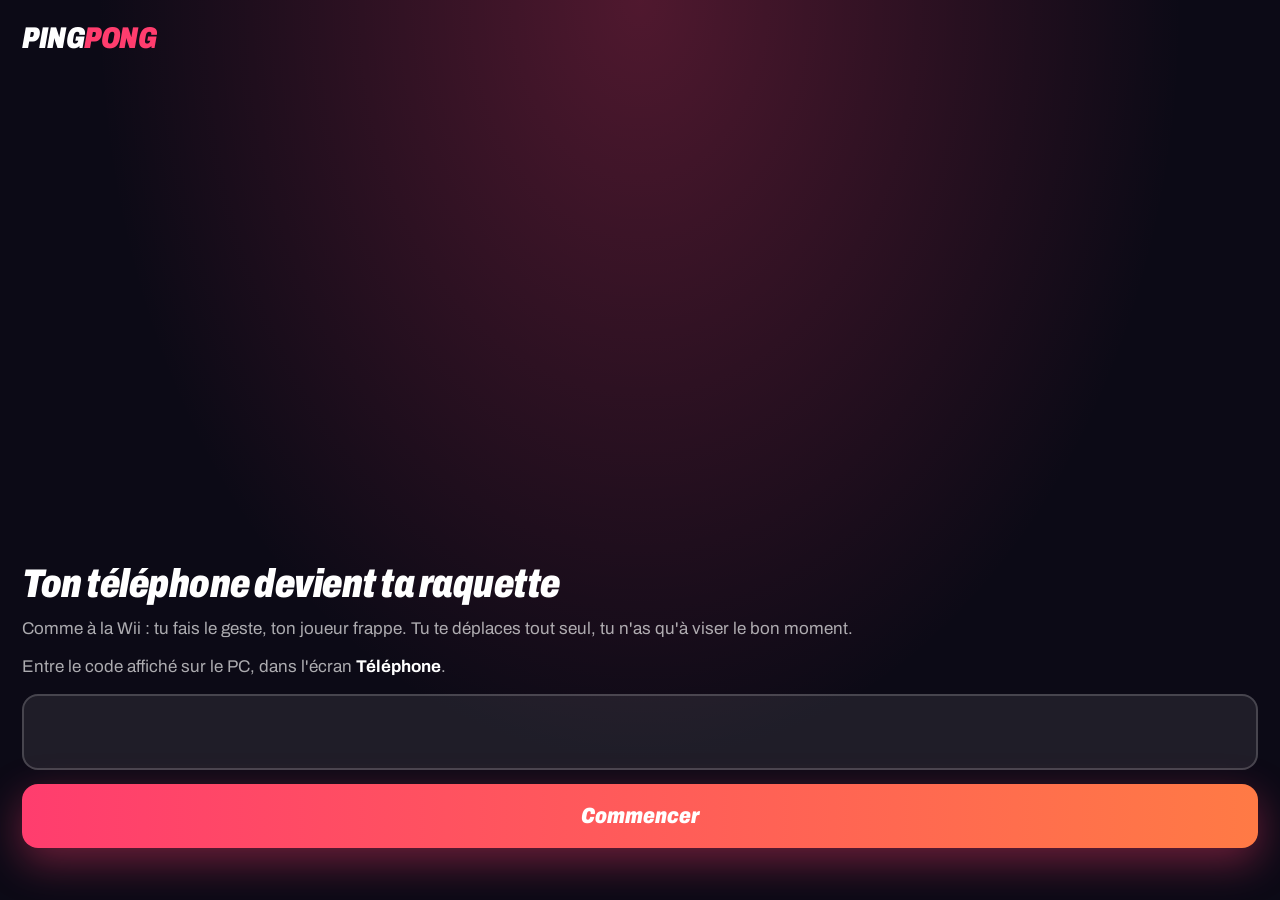
<file: remote.html>
<!DOCTYPE html>
<html lang="fr">
<head>
<meta charset="utf-8">
<meta name="viewport" content="width=device-width, initial-scale=1, maximum-scale=1, user-scalable=no, viewport-fit=cover">
<meta name="theme-color" content="#0c0a16">
<meta name="apple-mobile-web-app-capable" content="yes">
<title>PingPong · Raquette</title>
<style>
@font-face { font-family: 'Archivo'; src: url('assets/fonts/archivo-latin-wdth-normal.woff2') format('woff2-variations'); font-weight: 100 900; font-stretch: 62% 125%; font-style: normal; font-display: swap; }
@font-face { font-family: 'Archivo'; src: url('assets/fonts/archivo-latin-wdth-italic.woff2') format('woff2-variations'); font-weight: 100 900; font-stretch: 62% 125%; font-style: italic; font-display: swap; }
:root { --pc: #ff3d6e; --acc2: #ff7a45; --txt2: rgba(255,255,255,.66); }
* { box-sizing: border-box; -webkit-tap-highlight-color: transparent; }
html, body { margin: 0; height: 100%; background: #0c0a16; color: #fff; font-family: 'Archivo', system-ui, sans-serif; overscroll-behavior: none; touch-action: manipulation; -webkit-user-select: none; user-select: none; }
body { background: radial-gradient(ellipse at 50% 0%, color-mix(in srgb, var(--pc) 28%, transparent), transparent 60%), #0c0a16; }
.scr { position: fixed; inset: 0; display: none; flex-direction: column; padding: max(22px, env(safe-area-inset-top)) 22px max(22px, env(safe-area-inset-bottom)); }
.scr.on { display: flex; }
.logo { font-size: 30px; font-weight: 900; font-style: italic; font-stretch: 75%; letter-spacing: -.5px; }
.logo span { color: var(--pc); }
h1 { font-size: 40px; line-height: 1.02; font-weight: 900; font-style: italic; font-stretch: 75%; letter-spacing: -.5px; margin: 0 0 12px; }
p { font-size: 17px; line-height: 1.45; color: var(--txt2); margin: 0 0 14px; }
p b { color: #fff; }
.grow { flex: 1; }
.btn { display: block; width: 100%; border: 0; border-radius: 16px; padding: 20px; font: inherit; font-size: 22px; font-weight: 900; font-style: italic; font-stretch: 80%; color: #fff;
  background: linear-gradient(90deg, var(--pc), var(--acc2)); box-shadow: 0 14px 40px color-mix(in srgb, var(--pc) 40%, transparent); }
.btn:active { transform: scale(.98); }
.btn.alt { background: rgba(255,255,255,.08); box-shadow: inset 0 0 0 1px rgba(255,255,255,.14); font-size: 17px; padding: 15px; }
.err { color: #ff8a8a; font-size: 15px; min-height: 20px; margin: 10px 0 0; }
input.code { width: 100%; font: inherit; font-size: 44px; font-weight: 900; font-style: italic; text-align: center; letter-spacing: 12px; text-transform: uppercase; padding: 14px; border: 0; border-radius: 16px;
  background: rgba(255,255,255,.08); color: #fff; box-shadow: inset 0 0 0 2px rgba(255,255,255,.18); margin-bottom: 14px; }
.grip { display: flex; justify-content: center; margin: 10px 0 18px; }
.grip svg { width: 150px; height: 190px; }
.top { display: flex; align-items: center; justify-content: space-between; gap: 10px; }
.chip { display: inline-flex; align-items: center; gap: 8px; font-size: 18px; font-weight: 900; font-style: italic; font-stretch: 80%; padding: 8px 14px; border-radius: 999px; background: color-mix(in srgb, var(--pc) 25%, transparent); box-shadow: inset 0 0 0 1px var(--pc); }
.chip i { width: 10px; height: 10px; border-radius: 50%; background: var(--pc); }
.net { font-size: 13px; color: var(--txt2); display: flex; align-items: center; gap: 6px; }
.net i { width: 8px; height: 8px; border-radius: 50%; background: #ffb020; }
.net.ok i { background: #4fd18b; }
.net.bad i { background: #ff5a5a; }
.stage { flex: 1; display: flex; flex-direction: column; justify-content: center; align-items: center; text-align: center; gap: 8px; }
#shot { font-size: 64px; font-weight: 900; font-style: italic; font-stretch: 75%; letter-spacing: -1px; line-height: 1; min-height: 64px; }
#grade { font-size: 22px; font-weight: 800; min-height: 26px; }
#grade.g3 { color: #4fd18b; } #grade.g2 { color: #9fe870; } #grade.g1 { color: #ffb020; } #grade.g0 { color: #ff6b6b; }
#shot.pop { animation: pop .35s cubic-bezier(.2, 1.6, .4, 1); }
@keyframes pop { from { transform: scale(1.35); opacity: .3; } }
#hint { font-size: 17px; color: rgba(255,255,255,.85); line-height: 1.4; max-width: 340px; min-height: 48px; }
#score { font-size: 46px; font-weight: 900; font-style: italic; font-stretch: 80%; }
#score small { display: block; font-size: 14px; font-weight: 600; font-style: normal; color: var(--txt2); }
.serve { width: 100%; padding: 22px 16px; border-radius: 18px; background: color-mix(in srgb, var(--pc) 22%, rgba(255,255,255,.04)); box-shadow: inset 0 0 0 2px var(--pc); font-size: 20px; font-weight: 900; font-style: italic; font-stretch: 80%; display: none; }
.serve.on { display: block; animation: blink 1s infinite alternate; }
@keyframes blink { to { box-shadow: inset 0 0 0 2px #fff; } }
.meter { width: 100%; height: 10px; border-radius: 5px; background: rgba(255,255,255,.08); overflow: hidden; margin: 6px 0 14px; }
.meter div { height: 100%; width: 0; background: linear-gradient(90deg, var(--pc), var(--acc2)); border-radius: 5px; transition: width .05s linear; }
.pad { display: none; grid-template-columns: repeat(3, 1fr); gap: 10px; margin-bottom: 12px; }
.pad.on { display: grid; }
.pad button { height: 74px; border: 0; border-radius: 16px; font: inherit; font-size: 28px; font-weight: 900; color: #fff; background: rgba(255,255,255,.08); box-shadow: inset 0 0 0 1px rgba(255,255,255,.14); }
.pad button:active { background: rgba(255,255,255,.2); }
.pad .ok { background: linear-gradient(90deg, var(--pc), var(--acc2)); font-size: 19px; font-style: italic; }
.pad .bk { font-size: 17px; }
.row { display: flex; gap: 10px; }
.row .btn { flex: 1; }
</style>
</head>
<body>

<section class="scr on" id="s-start">
  <div class="logo">PING<span>PONG</span></div>
  <div class="grow"></div>
  <h1>Ton téléphone devient ta raquette</h1>
  <p>Comme à la Wii : tu fais le geste, ton joueur frappe. Tu te déplaces tout seul, tu n'as qu'à viser le bon moment.</p>
  <div id="code-box" style="display:none"><p>Entre le code affiché sur le PC, dans l'écran <b>Téléphone</b>.</p><input class="code" id="code" maxlength="5" autocomplete="off" autocapitalize="characters" spellcheck="false"></div>
  <button class="btn" id="go">Commencer</button>
  <p class="err" id="err"></p>
</section>

<section class="scr" id="s-cal">
  <div class="top"><div class="chip"><i></i><span class="pname">Connexion…</span></div><div class="net" id="net1"><i></i><span>Connexion…</span></div></div>
  <div class="grow"></div>
  <div class="grip"><svg viewBox="0 0 150 190" fill="none" stroke="#fff" stroke-width="4" stroke-linecap="round" stroke-linejoin="round">
    <rect x="45" y="10" width="60" height="112" rx="12"/><line x1="66" y1="20" x2="84" y2="20"/>
    <path d="M38 118c0 0 2 22 12 34c10 12 40 14 52 4c8-7 12-22 12-36" stroke="var(--pc)"/><path d="M45 92c-8 2-12 10-8 22" stroke="var(--pc)"/>
    <path d="M75 140v36" stroke-dasharray="4 8" opacity=".5"/></svg></div>
  <h1>Tiens-le comme une raquette</h1>
  <p>Le téléphone bien droit dans la main, l'écran vers toi, pointé vers la télé ou le PC. Puis appuie sur <b>Calibrer</b>.</p>
  <button class="btn" id="cal">Calibrer</button>
  <p class="err" id="err2"></p>
</section>

<section class="scr" id="s-play">
  <div class="top"><div class="chip"><i></i><span class="pname">Joueur</span></div><div class="net" id="net2"><i></i><span>Connecté</span></div></div>
  <div class="stage">
    <div id="score"></div>
    <div id="shot"></div>
    <div id="grade"></div>
    <div id="hint">Fais un geste pour tester.</div>
    <div class="serve" id="serve">À toi de servir : fais ton geste</div>
  </div>
  <div class="meter"><div id="meter"></div></div>
  <div class="pad" id="pad">
    <button class="bk" data-b="back">Retour</button><button data-b="up">↑</button><button class="bk" data-b="start">Pause</button>
    <button data-b="left">←</button><button class="ok" data-b="ok">Valider</button><button data-b="right">→</button>
    <button class="bk" data-b="lb">◀ Onglet</button><button data-b="down">↓</button><button class="bk" data-b="rb">Onglet ▶</button>
  </div>
  <div class="row"><button class="btn alt" id="pause">Pause</button><button class="btn alt" id="recal">Recalibrer</button><button class="btn alt" id="sens">Gestes : normaux</button></div>
</section>

<script src="lib/peerjs.min.js"></script>
<script src="js/phone.js?v=2611180047"></script>
</body>
</html>
</file>
